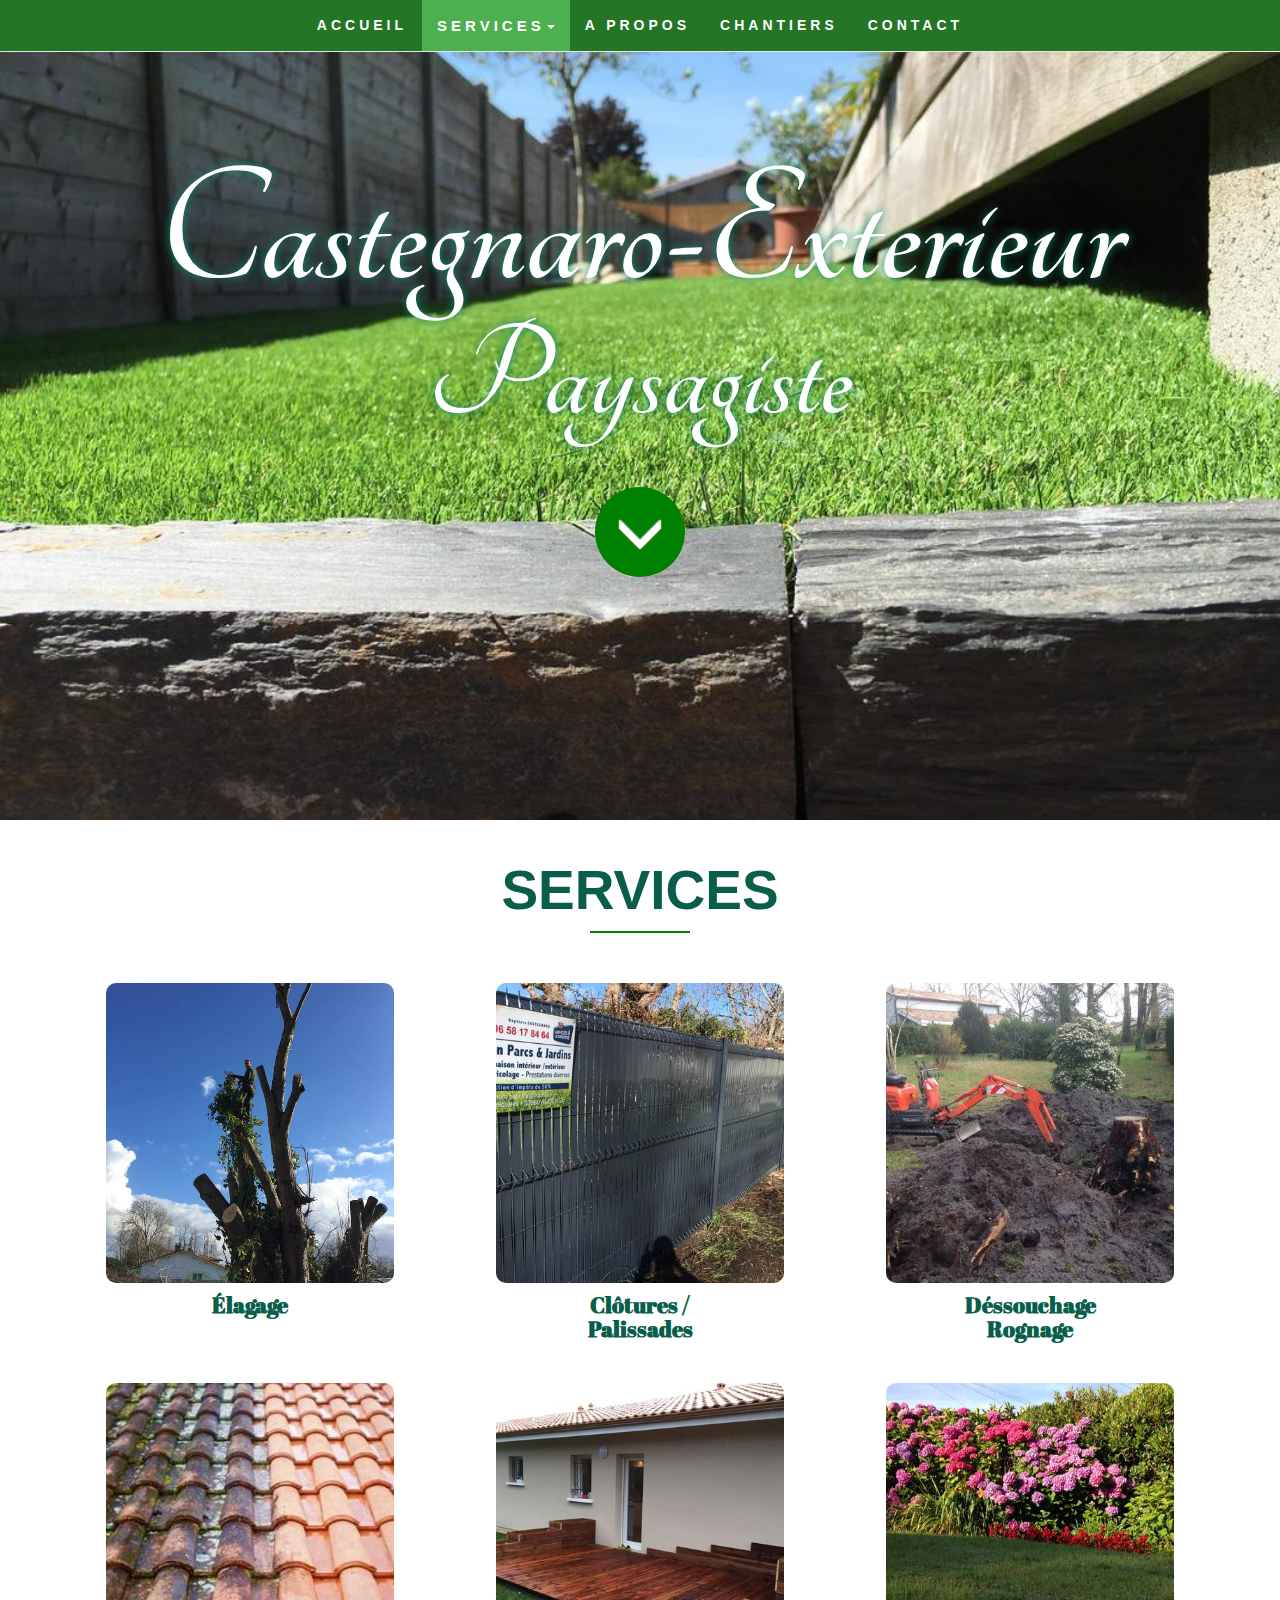
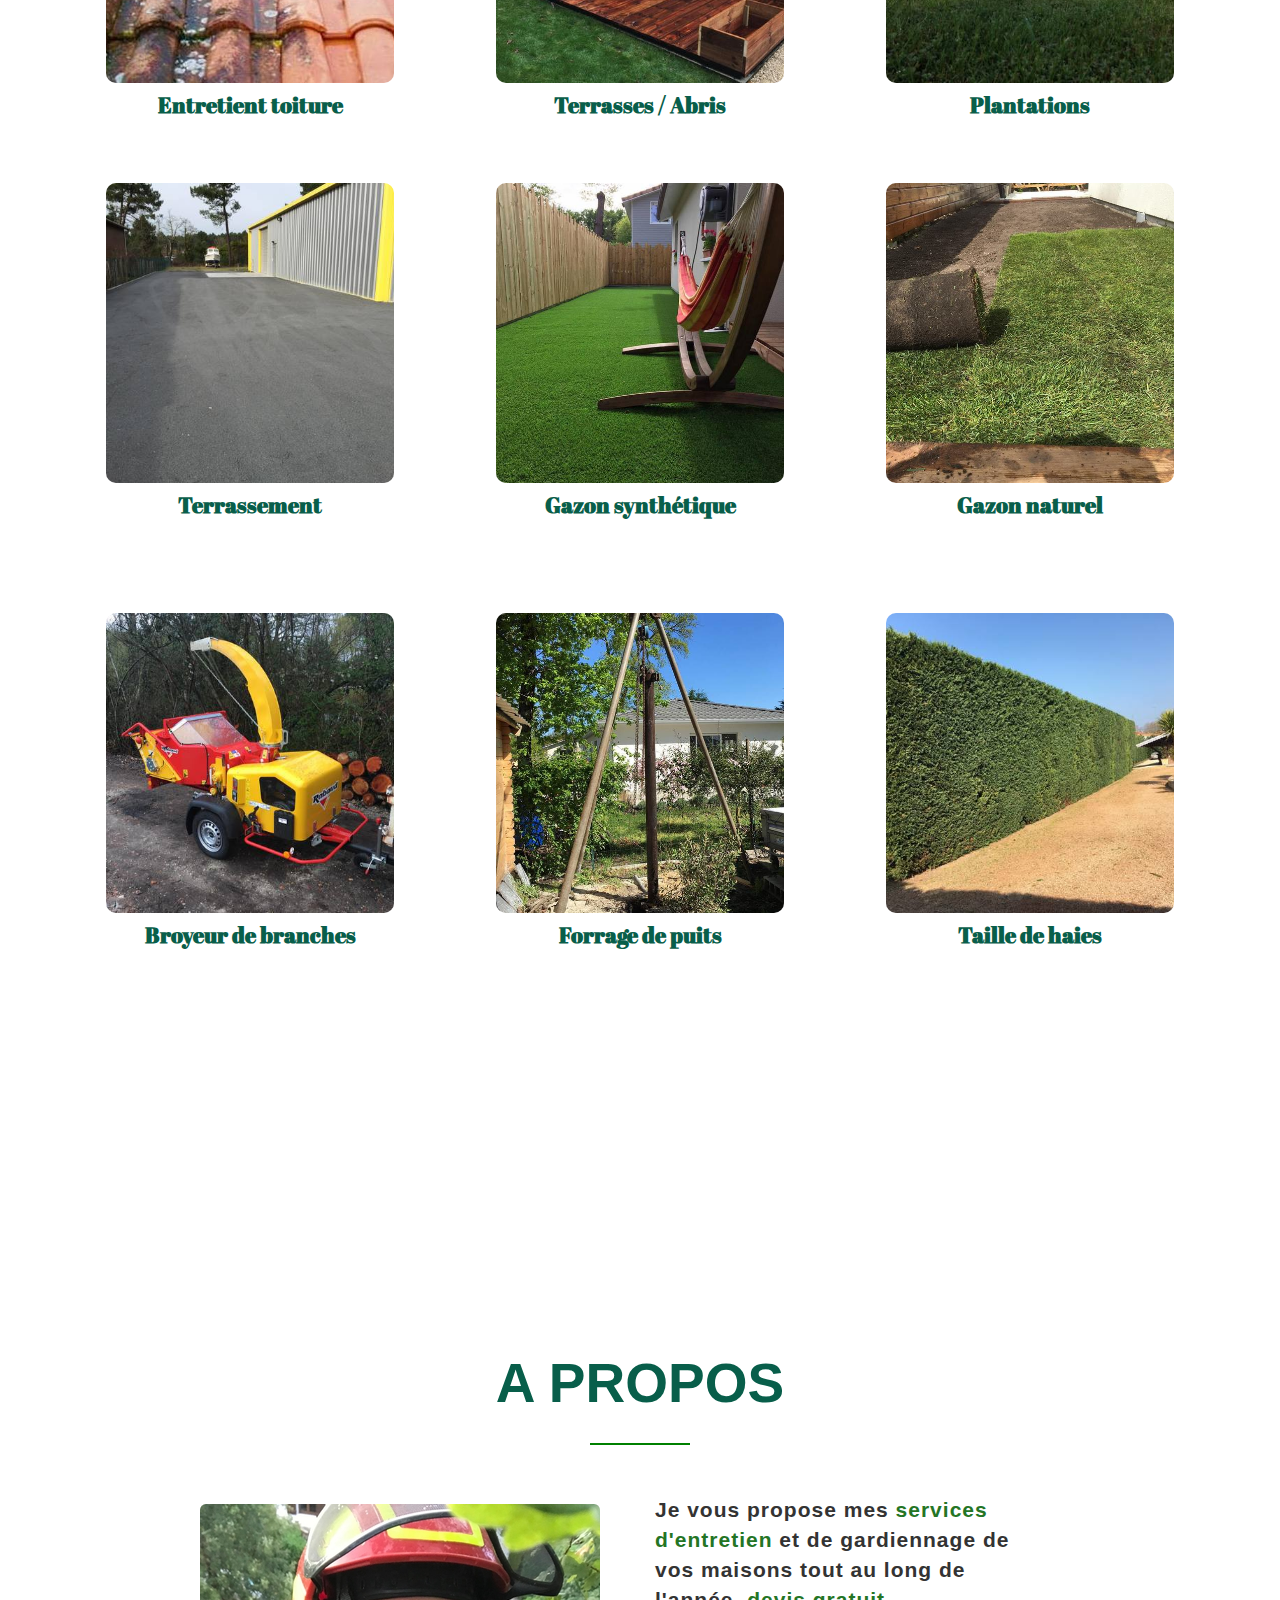
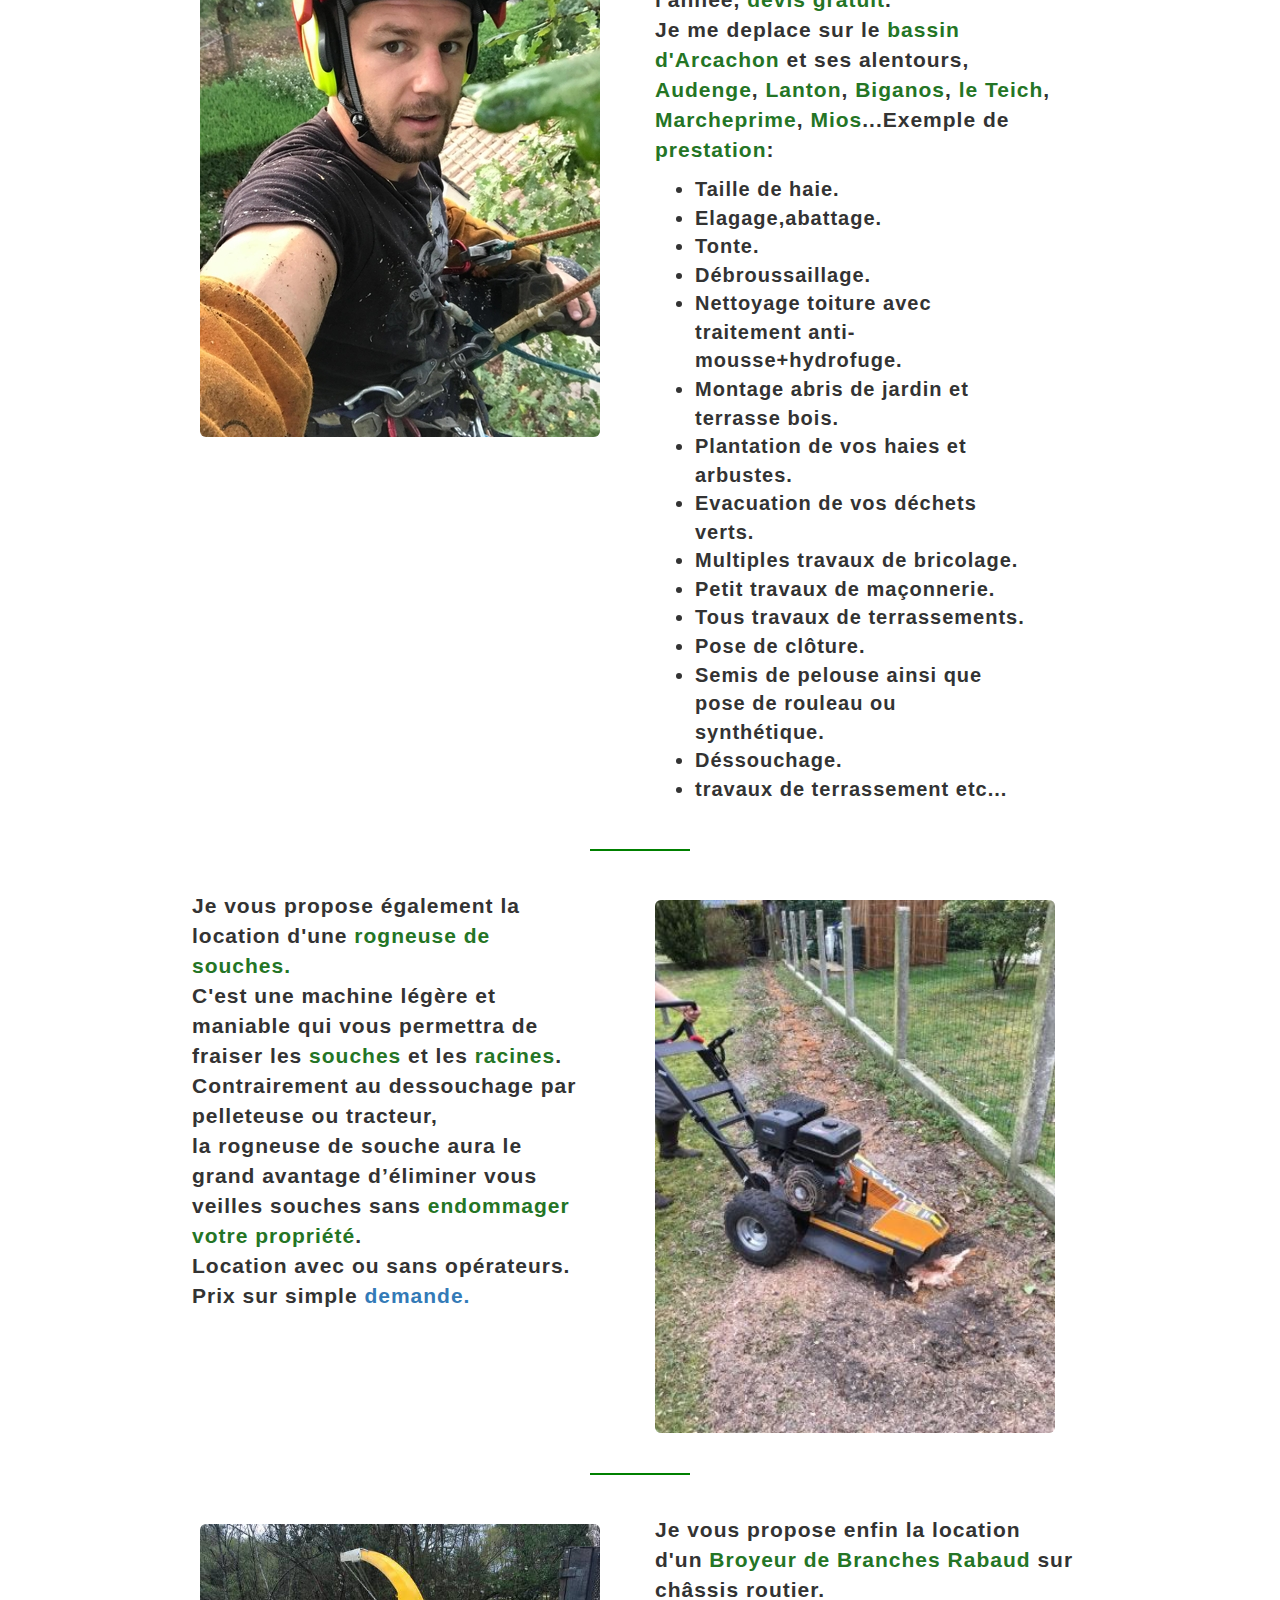
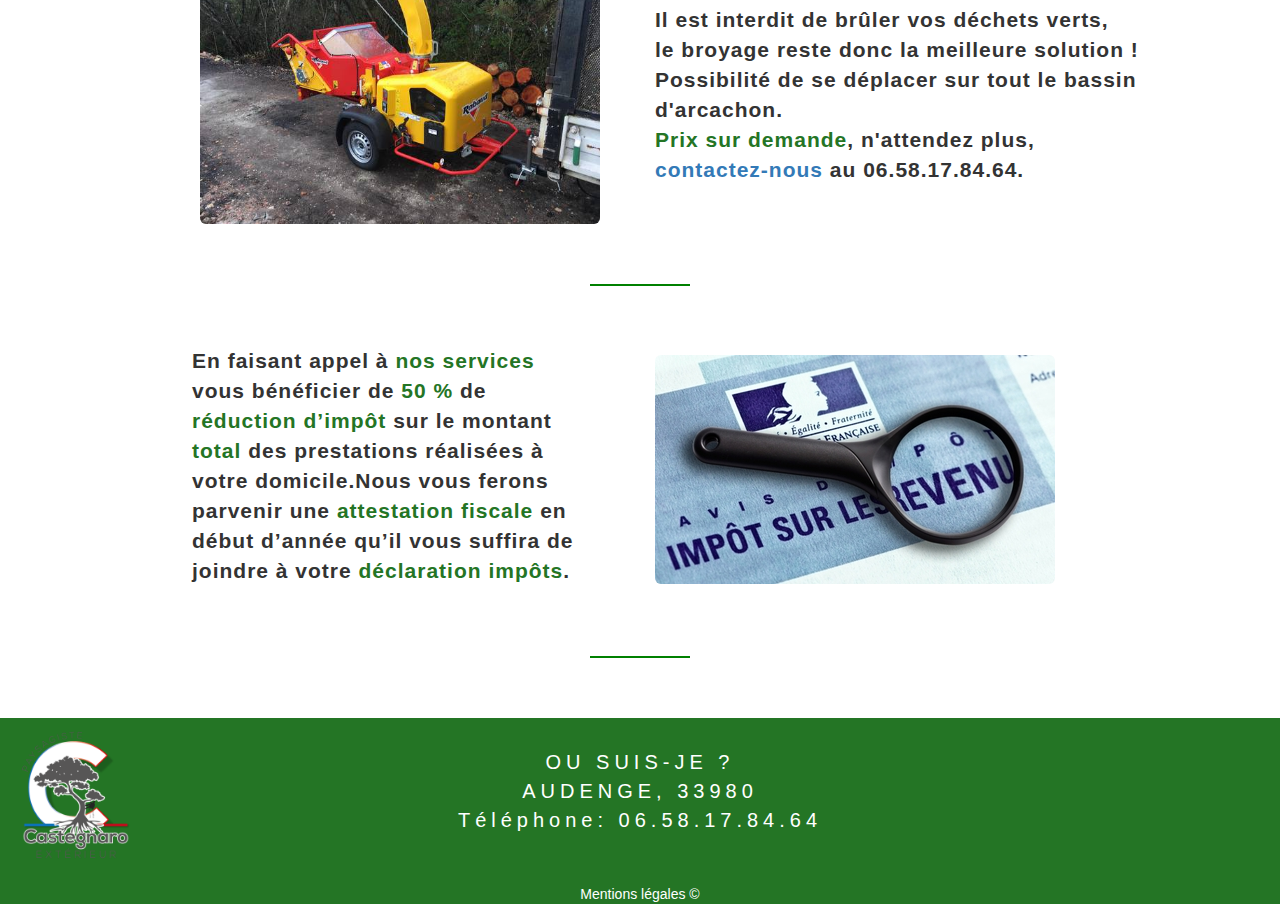
<file: index.html>
<!DOCTYPE html>
<html lang="fr">
<head>
  <!-- Global site tag (gtag.js) - Google Analytics -->
<script async src="https://www.googletagmanager.com/gtag/js?id=UA-111230996-1"></script>
<script>
  window.dataLayer = window.dataLayer || [];
  function gtag(){dataLayer.push(arguments);}
  gtag('js', new Date());

  gtag('config', 'UA-111230996-1');
</script>

    <title>Votre paysagiste au Bassin d'Arcachon, Audenge, Lanton</title>
    <meta name="description" content="Votre paysagiste sur Audenge et le Bassin d'arcachon, qui vous assurera un travail soigné et de qualité." />
<link rel="shortcut icon" href="favicon.ico" type="image/x-icon" />
<link href="https://fonts.googleapis.com/css?family=Jura" rel="stylesheet">
<!-- Latest compiled and minified CSS -->
<link rel="stylesheet" href="https://maxcdn.bootstrapcdn.com/bootstrap/3.3.7/css/bootstrap.min.css">
<meta charset="UTF-8">
<!-- jQuery library -->
<script src="https://ajax.googleapis.com/ajax/libs/jquery/3.2.1/jquery.min.js"></script>
<script src="js/script.js"></script>
<!-- Latest compiled JavaScript -->
<script src="https://maxcdn.bootstrapcdn.com/bootstrap/3.3.7/js/bootstrap.min.js"></script>
<link rel="stylesheet" href="css/style.css">
<meta name="viewport" content="width=device-width, initial-scale=1">
<link href="https://fonts.googleapis.com/css?family=Tangerine" rel="stylesheet">
<link href="https://fonts.googleapis.com/css?family=Lato" rel="stylesheet">
<link href='https://fonts.googleapis.com/css?family=Abril Fatface' rel='stylesheet'>
</head>
 <body > <div class="loader"> <div id="prelogo"><img class="img-responsive" alt="Logo-Castegnaro" src="castegnaro.png"></div> <div id="gif"><img id="gifcharg" class="img-responsive" alt="gif" src="loader4.gif"></div> </div> <!-- BARRE DE NAVIGATION --> <nav class="navbar navbar-default navbar-fixed-top"> <div class="container"> <div class="navbar-header"> <button type="button" class="navbar-toggle" data-toggle="collapse" data-target="#myNavbar"> <span class="icon-bar" id="span1"></span> <span class="icon-bar" id="span1"></span> <span class="icon-bar" id="span1"></span> </button> </div> <div class="collapse navbar-collapse" id="myNavbar"> <ul class="nav navbar-nav"> <li><a class="nav1" alt="Accueil" href="index.html#Accueil">ACCUEIL</a></li> <li> <div class="dropdown"> <a href="#Services" alt="services" class="nav1"><button id="togglebtn" data-toggle="dropdown" class="dropbtn ">SERVICES<span class="caret"></span></button></a> <div class="dropdown-content scrollable-menu" role="menu"> <a class="nav1 btnol" href="index.html#services">Élagage</a> <a class="nav1 btnol" href="index.html#services">Clôtures /<br>Palissades</a> <a class="nav1 btnol" href="index.html#services">Déssouchage</a> <a class="nav1 btnol" href="index.html#rowpic1">Entretien Toitures</a> <a class="nav1 btnol" href="index.html#rowpic1">Terrasses<br>Cabanon bois</a> <a class="nav1 btnol" href="index.html#rowpic1">Plantations</a> <a class="nav1 btnol" href="index.html#rowpic2">Terrassement</a> <a class="nav1 btnol" href="index.html#rowpic2">Gazon synthétique</a> <a class="nav1 btnol" href="index.html#rowpic2">Gazon naturel</a> <a class="nav1 btnol" href="index.html#rowpic3">Broyeur de branches</a> <a class="nav1 btnol" href="index.html#rowpic3">Forrage de puits</a> <a class="nav1 btnol" href="index.html#rowpic3">Taille de haies</a> </div></div></li> <li><a class="nav1" href="#apropos">A PROPOS</a></li> <li><a href="chantiers.html">CHANTIERS</a></li> <li><a href="index.php">Contact</a></li> </ul> </div> </div></nav><!-- PREMIERE SECTION AVEC IMAGE DE FOND HERBE --><section id="Accueil"> <div class="container-fluid"> <div class="row"><div id="responsive_img" class="img-responsive"> <div id="fondearly" class="col-xs-12 col-sm-12 col-md-12"> <h1 id="titre">Castegnaro-Exterieur<br></h1> <h1 id="soustitres">Paysagiste</h1> <a id="btnstylish" class="nav1" alt="bouton-fleche-bas" href="#heading"><button class="pulse-button"><span id="glyphi" class="glyphicon glyphicon-menu-down"></span></button></a> </div></div></div> </section><!-- Les images SERVICES cliquable into Carousel --><section><div class="container"> <div class="row"> <div class="col-xs-12 offset-1" id="heading"> <h2 id="services">SERVICES</h2> <div class="divider"></div> </div> </div><div class="row"><div class="col-sm-4"><div id="education-block1" data-toggle="modal" data-target="#mylo"><a href="#myGallery" data-slide-to="0"><br><h2 class="textserv">Élagage</h2></a></div></div><!--end of thumbnails--><!--begin modal window--><div class="modal fade" id="mylo"><div class="modal-dialog"><div class="modal-content"><div class="modal-header"><div class="Titre-Carousel" >Élagage</div><button type="button" class="close" data-dismiss="modal" title="Close"> <span class="glyphicon glyphicon-remove"></span></button></div><div class="modal-body"><!--CAROUSEL CODE GOES HERE--><!--begin carousel--><div id="myGallery" class="carousel slide" data-interval="false"><div class="carousel-inner"><div class="item active" id ="text-elagage"><p id="elagage_texte">Nous vous garantissons un travail soigné et de qualité dans la <strong>taille d'arbres</strong> et de vos <strong>haies</strong>, grace à nos techniques de cordes et notrematériel spécifiques.<br>Nous revaloriserons et évacuerons par la suite vos <strong>déchets vets</strong>.<br>Cliquez sur les flèches pour voir nos <strong>réalisations</strong>.</p><div class="carousel-caption"></div></div><div class="item"> <img class="img-responsive imgcarou" src="css/elagage-paysagiste.jpg" alt="elagage-jardin-paysagiste"><div class="carousel-caption"></div></div><div class="item"> <img class="img-responsive imgcarou" src="css/ELAGAGE-1.jpg" alt="elagage-jardin-paysagiste"><div class="carousel-caption"></div></div><div class="item"> <img class="img-responsive imgcarou" src="css/ELAGAGE-3.jpg" alt="elagage-jardin-paysagiste"><div class="carousel-caption"></div></div><div class="item"> <img class="img-responsive imgcarou" src="css/elagage-9.jpg" alt="elagage-jardin-paysagiste"><div class="carousel-caption"></div></div><div class="item"> <img class="img-responsive imgcarou" src="css/ELAGAGE-8.jpg" alt="elagage-jardin-paysagiste"><div class="carousel-caption"></div></div><!--end carousel-inner--></div><!--Begin Previous and Next buttons--><a class="left carousel-control" href="#myGallery" role="button" data-slide="prev"> <span class="glyphicon glyphicon-chevron-left"></span></a> <a class="right carousel-control" href="#myGallery" role="button" data-slide="next"> <span class="glyphicon glyphicon-chevron-right"></span></a><!--end carousel--></div><!--end modal-body--></div><div class="modal-footer"><div class="pull-left"></div><button class="btn-sm close" type="button" data-dismiss="modal">Fermez</button><!--end modal-footer--></div><!--end modal-content--></div><!--end modal-dialoge--></div><!--end myModal-->></div><div class="col-sm-4"><div id="education-block2" data-toggle="modal" data-target="#myModal1"><a href="#myGallery1" data-slide-to="0"><br><h2 class="textserv">Clôtures /<br>Palissades</h2></a></div></div><!--begin modal window--><div class="modal fade" id="myModal1"><div class="modal-dialog"><div class="modal-content"><div class="modal-header"><div class="Titre-Carousel" ><h3>Clôtures / Palissades</h3></div><button type="button" class="close" data-dismiss="modal" title="Close"> <span class="glyphicon glyphicon-remove"></span></button></div><div class="modal-body"><!--CAROUSEL CODE GOES HERE--><!--begin carousel--><div id="myGallery1" class="carousel slide" data-interval="false"><div class="carousel-inner"><div class="item active"> <img class="img-responsive imgcarou" src="css/clotures-8.jpg" alt="cloture"><div class="carousel-caption"></div></div><div class="item"> <img class="img-responsive imgcarou" src="css/cloture-1.jpg" alt="cloture"><div class="carousel-caption"></div></div><div class="item"> <img class="img-responsive imgcarou" src="css/barriere-bois.jpg" alt="Barriere-palissade-bois"><div class="carousel-caption"></div></div><div class="item"> <img class="img-responsive imgcarou" src="css/palissades2.jpg" alt="cloture"><div class="carousel-caption"></div></div><div class="item"> <img class="img-responsive imgcarou" src="css/portebois.jpg" alt="porte-bois"><div class="carousel-caption"></div></div><div class="item"> <img class="img-responsive imgcarou" src="css/palissade.jpg" alt="palissade"><div class="carousel-caption"></div></div><!--end carousel-inner--></div><!--Begin Previous and Next buttons--><a class="left carousel-control" href="#myGallery1" role="button" data-slide="prev"> <span class="glyphicon glyphicon-chevron-left"></span></a> <a class="right carousel-control" href="#myGallery1" role="button" data-slide="next"> <span class="glyphicon glyphicon-chevron-right"></span></a><!--end carousel--></div><!--end modal-body--></div><div class="modal-footer"><div class="pull-left"></div><button class="btn-sm close" type="button" data-dismiss="modal">Fermez</button><!--end modal-footer--></div><!--end modal-content--></div><!--end modal-dialoge--></div><!--end myModal-->></div><div class="col-sm-4"> <div id="education-block3" data-toggle="modal" data-target="#myModal2"><a href="#myGallery2" data-slide-to="0"><br><h2 id="rowpic1" class="textserv">Déssouchage<br>Rognage</h2></a></div></div><!--end of thumbnails--><!--begin modal window--><div class="modal fade" id="myModal2"><div class="modal-dialog"><div class="modal-content"><div class="modal-header"><div class="Titre-Carousel" ><h3 id="overflow-dessou">Déssouchage / Rognage</h3></div><button type="button" class="close" data-dismiss="modal" title="Close"> <span class="glyphicon glyphicon-remove"></span></button></div><div class="modal-body"><!--CAROUSEL CODE GOES HERE--><!--begin carousel--><div id="myGallery2" class="carousel slide" data-interval="false"><div class="carousel-inner"><div class="item active"> <img class="img-responsive imgcarou" src="css/DESSOUCHAGE.jpg" alt="dessouchage"><div class="carousel-caption"></div></div><div class="item"> <img class="img-responsive imgcarou" src="css/rogneuse.jpg" alt="rogneuse"><div class="carousel-caption"></div></div><!--end carousel-inner--></div><!--Begin Previous and Next buttons--><a class="left carousel-control" href="#myGallery2" role="button" data-slide="prev"> <span class="glyphicon glyphicon-chevron-left"></span></a> <a class="right carousel-control" href="#myGallery2" role="button" data-slide="next"> <span class="glyphicon glyphicon-chevron-right"></span></a><!--end carousel--></div><!--end modal-body--></div><div class="modal-footer"><div class="pull-left"></div><button class="btn-sm close" type="button" data-dismiss="modal">Fermez</button><!--end modal-footer--></div><!--end modal-content--></div><!--end modal-dialoge--></div><!--end myModal-->></div></div><div class="row"><div class="col-sm-4"><div id="education-block4" data-toggle="modal" data-target="#myModal3"><a href="#myGallery3" data-slide-to="0"><br> <h2 id="rowpic2" class="textserv">Entretient toiture</h2></a></div><!--end of thumbnails--></div><!--begin modal window--><div class="modal fade" id="myModal3"><div class="modal-dialog"><div class="modal-content"><div class="modal-header"><div class="Titre-Carousel" ><h3>Entretien Toitures</h3></div><button type="button" class="close" data-dismiss="modal" title="Close"> <span class="glyphicon glyphicon-remove"></span></button></div><div class="modal-body"><!--CAROUSEL CODE GOES HERE--><!--begin carousel--><div id="myGallery3" class="carousel slide" data-interval="false"><div class="carousel-inner"><div class="item active"> <img class="img-responsive imgcarou" src="css/TOIT.jpg" alt="toit"><div class="carousel-caption"></div></div><div class="item"> <img class="img-responsive imgcarou" src="css/NETTOYAGETOITURE.jpg" alt="toit"><div class="carousel-caption"></div></div><!--end carousel-inner--></div><!--Begin Previous and Next buttons--><a class="left carousel-control" href="#myGallery3" role="button" data-slide="prev"> <span class="glyphicon glyphicon-chevron-left"></span></a> <a class="right carousel-control" href="#myGallery3" role="button" data-slide="next"> <span class="glyphicon glyphicon-chevron-right"></span></a><!--end carousel--></div><!--end modal-body--></div><div class="modal-footer"><div class="pull-left"></div><button class="btn-sm close" type="button" data-dismiss="modal">Fermez</button><!--end modal-footer--></div><!--end modal-content--></div><!--end modal-dialoge--></div><!--end myModal-->></div><div class="col-sm-4"><div id="education-block5" data-toggle="modal" data-target="#myModal4"><a href="#myGallery4" data-slide-to="0"><br> <h2 class="textserv">Terrasses / Abris</h2></a></div><!--end of thumbnails--></div><!--begin modal window--><div class="modal fade" id="myModal4"><div class="modal-dialog"><div class="modal-content"><div class="modal-header"><div class="Titre-Carousel" ><h3>Tout types de terrasses / Abris</h3></div><button type="button" class="close" data-dismiss="modal" title="Close"> <span class="glyphicon glyphicon-remove"></span></button></div><div class="modal-body"><!--CAROUSEL CODE GOES HERE--><!--begin carousel--><div id="myGallery4" class="carousel slide" data-interval="false"><div class="carousel-inner"><div class="item active"> <img class="img-responsive imgcarou" src="css/TERRASSEBOIS.jpg" alt="bois terrasse"><div class="carousel-caption"></div></div><!--end carousel-inner--></div><!--Begin Previous and Next buttons--><a class="left carousel-control" href="#myGallery4" role="button" data-slide="prev"> <span class="glyphicon glyphicon-chevron-left"></span></a> <a class="right carousel-control" href="#myGallery4" role="button" data-slide="next"> <span class="glyphicon glyphicon-chevron-right"></span></a><!--end carousel--></div><!--end modal-body--></div><div class="modal-footer"><div class="pull-left"></div><button class="btn-sm close" type="button" data-dismiss="modal">Fermez</button><!--end modal-footer--></div><!--end modal-content--></div><!--end modal-dialoge--></div><!--end myModal-->></div><div class="col-sm-4"><div id="education-block6" data-toggle="modal" data-target="#myModal5"><a href="#myGallery5" data-slide-to="0"><br> <h2 class="textserv">Plantations</h2></a></div><!--end of thumbnails--></div><!--begin modal window--><div class="modal fade" id="myModal5"><div class="modal-dialog"><div class="modal-content"><div class="modal-header"><div class="Titre-Carousel" ><h3>Plantations</h3></div><button type="button" class="close" data-dismiss="modal" title="Close"> <span class="glyphicon glyphicon-remove"></span></button></div><div class="modal-body"><!--CAROUSEL CODE GOES HERE--><!--begin carousel--><div id="myGallery5" class="carousel slide" data-interval="false"><div class="carousel-inner"><div class="item active"> <img class="img-responsive imgcarou" src="css/plantations46.jpg" alt=plantations-jardins-paysagiste"><div class="carousel-caption"></div></div><div class="item"> <img class="img-responsive imgcarou" src="css/PLANTATIONS.jpg" alt="plantations-jardins-paysagiste"><div class="carousel-caption"></div></div><div class="item"> <img class="img-responsive imgcarou" src="css/Plantations2.jpg" alt="plantations-jardins-paysagiste"><div class="carousel-caption"></div></div><div class="item"> <img class="img-responsive imgcarou" src="css/plantations3.jpg" alt="plantations-jardins-paysagiste"><div class="carousel-caption"></div></div><!--end carousel-inner--></div><!--Begin Previous and Next buttons--><a class="left carousel-control" href="#myGallery5" role="button" data-slide="prev"> <span class="glyphicon glyphicon-chevron-left"></span></a> <a class="right carousel-control" href="#myGallery5" role="button" data-slide="next"> <span class="glyphicon glyphicon-chevron-right"></span></a><!--end carousel--></div><!--end modal-body--></div><div class="modal-footer"><div class="pull-left"></div><button class="btn-sm close" type="button" data-dismiss="modal">Fermez</button><!--end modal-footer--></div><!--end modal-content--></div><!--end modal-dialoge--></div><!--end myModal-->></div></div><div class="row"><div class="col-sm-4"><div id="education-block7" data-toggle="modal" data-target="#myModal6"><a href="#myGallery6" data-slide-to="0"><br> <h2 id="rowpic3" class="textserv">Terrassement</h2></a></div><!--end of thumbnails--></div><!--begin modal window--><div class="modal fade" id="myModal6"><div class="modal-dialog"><div class="modal-content"><div class="modal-header"><div class="Titre-Carousel" ><h3>Terrassement</h3></div><button type="button" class="close" data-dismiss="modal" title="Close"> <span class="glyphicon glyphicon-remove"></span></button></div><div class="modal-body"><!--CAROUSEL CODE GOES HERE--><!--begin carousel--><div id="myGallery6" class="carousel slide" data-interval="false"><div class="carousel-inner"><div class="item active"> <img class="img-responsive imgcarou" src="css/TERRASSEMENT-paysagiste.jpg" alt="item0"><div class="carousel-caption"></div></div><div class="item"> <img class="img-responsive imgcarou" src="css/terrassement-gravier.jpg" alt="terrassement"><div class="carousel-caption"></div></div><div class="item"> <img class="img-responsive imgcarou" src="css/terrassement-bitume.jpg" alt="terrassement"><div class="carousel-caption"></div></div><div class="item"> <img class="img-responsive imgcarou" src="css/terrassement.jpg" alt="terrassement"><div class="carousel-caption"></div></div><div class="item"> <img class="img-responsive imgcarou" src="css/ciment-beton.jpg" alt="terrassement"><div class="carousel-caption"></div></div><div class="item"> <img class="img-responsive imgcarou" src="css/terrassement-allee.jpg" alt="terrassement"><div class="carousel-caption"></div></div><!--end carousel-inner--></div><!--Begin Previous and Next buttons--><a class="left carousel-control" href="#myGallery6" role="button" data-slide="prev"> <span class="glyphicon glyphicon-chevron-left"></span></a> <a class="right carousel-control" href="#myGallery6" role="button" data-slide="next"> <span class="glyphicon glyphicon-chevron-right"></span></a><!--end carousel--></div><!--end modal-body--></div><div class="modal-footer"><div class="pull-left"></div><button class="btn-sm close" type="button" data-dismiss="modal">Fermez</button><!--end modal-footer--></div><!--end modal-content--></div><!--end modal-dialoge--></div><!--end myModal-->></div><div class="col-sm-4"><div id="education-block8" data-toggle="modal" data-target="#myModal7"><a href="#myGallery7" data-slide-to="0"><br> <h2 class="textserv">Gazon synthétique</h2></a></div><!--end of thumbnails--></div><!--begin modal window--><div class="modal fade" id="myModal7"><div class="modal-dialog"><div class="modal-content"><div class="modal-header"><div class="Titre-Carousel" ><h3>Gazon synthétique</h3></div><button type="button" class="close" data-dismiss="modal" title="Close"> <span class="glyphicon glyphicon-remove"></span></button></div><div class="modal-body"><!--CAROUSEL CODE GOES HERE--><!--begin carousel--><div id="myGallery7" class="carousel slide" data-interval="false"><div class="carousel-inner"><div class="item active"> <img class="img-responsive imgcarou" src="css/pose-gazon-synthétique.jpg" alt="item0"><div class="carousel-caption"></div></div><div class="item"> <img class="img-responsive imgcarou" src="css/gazon-synthetique.jpg" alt="gazon-synthetique"><div class="carousel-caption"></div></div><div class="item"> <img class="img-responsive imgcarou" src="css/gazon-synthétique-4.jpg" alt="gazon-synthetique"><div class="carousel-caption"></div></div><div class="item"> <img class="img-responsive imgcarou" src="css/synthetique-gazon.jpg" alt="gazon-synthetique"><div class="carousel-caption"></div></div><!--end carousel-inner--></div><!--Begin Previous and Next buttons--><a class="left carousel-control" href="#myGallery7" role="button" data-slide="prev"> <span class="glyphicon glyphicon-chevron-left"></span></a> <a class="right carousel-control" href="#myGallery7" role="button" data-slide="next"> <span class="glyphicon glyphicon-chevron-right"></span></a><!--end carousel--></div><!--end modal-body--></div><div class="modal-footer"><div class="pull-left"></div><button class="btn-sm close" type="button" data-dismiss="modal">Fermez</button><!--end modal-footer--></div><!--end modal-content--></div><!--end modal-dialoge--></div><!--end myModal-->></div><div class="col-sm-4"><div id="education-block9" data-toggle="modal" data-target="#myModal8"><a href="#myGallery8" data-slide-to="0"><br> <h2 class="textserv">Gazon naturel</h2></a></div><!--end of thumbnails--></div><!--begin modal window--><div class="modal fade" id="myModal8"><div class="modal-dialog"><div class="modal-content"><div class="modal-header"><div class="Titre-Carousel" ><h3>Gazon naturel</h3></div><button type="button" class="close" data-dismiss="modal" title="Close"> <span class="glyphicon glyphicon-remove"></span></button></div><div class="modal-body"><!--CAROUSEL CODE GOES HERE--><!--begin carousel--><div id="myGallery8" class="carousel slide" data-interval="false"><div class="carousel-inner"><div class="item active"> <img class="img-responsive imgcarou" src="css/pose-gazon-naturel-2.jpg" alt="pose-gazon-paysagiste"><div class="carousel-caption"></div></div><div class="item"> <img class="img-responsive imgcarou" src="css/pose-gazon.jpg" alt="pose-gazon-paysagiste"><div class="carousel-caption"></div></div><div class="item"> <img class="img-responsive imgcarou" src="css/pose-gazon-naturel-3.jpg" alt="pose-gazon-paysagiste"><div class="carousel-caption"></div></div><div class="item"> <img class="img-responsive imgcarou" src="css/gazon-naturel-3.jpg" alt="pose-gazon-paysagiste"><div class="carousel-caption"></div></div><div class="item"> <img class="img-responsive imgcarou" src="css/gazon-paysagiste.jpg" alt="pose-gazon-paysagiste"><div class="carousel-caption"></div></div><!--end carousel-inner--></div><!--Begin Previous and Next buttons--><a class="left carousel-control" href="#myGallery8" role="button" data-slide="prev"> <span class="glyphicon glyphicon-chevron-left"></span></a> <a class="right carousel-control" href="#myGallery8" role="button" data-slide="next"> <span class="glyphicon glyphicon-chevron-right"></span></a><!--end carousel--></div><!--end modal-body--></div><div class="modal-footer"><div class="pull-left"></div><button class="btn-sm close" type="button" data-dismiss="modal">Fermez</button><!--end modal-footer--></div><!--end modal-content--></div><!--end modal-dialoge--></div><!--end myModal-->></div></div><div class="row"><div class="col-sm-4"><div id="education-block10" data-toggle="modal" data-target="#myModal9"><a href="#myGallery9" data-slide-to="0"><br> <h2 class="textserv">Broyeur de branches</h2></a></div><!--end of thumbnails--></div><!--begin modal window--><div class="modal fade" id="myModal9"><div class="modal-dialog"><div class="modal-content"><div class="modal-header"><div class="Titre-Carousel"><h3>Broyeur de branches</h3></div><button type="button" class="close" data-dismiss="modal" title="Close"> <span class="glyphicon glyphicon-remove"></span></button></div><div class="modal-body"><!--CAROUSEL CODE GOES HERE--><!--begin carousel--><div id="myGallery1" class="carousel slide" data-interval="false"><div class="carousel-inner"><div class="item active"> <img class="img-responsive imgcarou" src="css/Broyeuse.jpg" alt="broyeuse-de-branches"><div class="carousel-caption"></div></div><!--end carousel-inner--></div><!--Begin Previous and Next buttons--><a class="left carousel-control" href="#myGallery9" role="button" data-slide="prev"> <span class="glyphicon glyphicon-chevron-left"></span></a> <a class="right carousel-control" href="#myGallery9" role="button" data-slide="next"> <span class="glyphicon glyphicon-chevron-right"></span></a><!--end carousel--></div><!--end modal-body--></div><div class="modal-footer"><div class="pull-left"></div><button class="btn-sm close" type="button" data-dismiss="modal">Fermez</button><!--end modal-footer--></div><!--end modal-content--></div><!--end modal-dialoge--></div><!--end myModal-->></div><div class="col-sm-4"><div id="education-block11" data-toggle="modal" data-target="#myModal10"><a href="#myGallery10" data-slide-to="0"><br> <h2 class="textserv">Forrage de puits</h2></a></div><!--end of thumbnails--></div><!--begin modal window--><div class="modal fade" id="myModal10"><div class="modal-dialog"><div class="modal-content"><div class="modal-header"><div class="Titre-Carousel"><h3>Forrage de puits</h3></div><button type="button" class="close" data-dismiss="modal" title="Close"> <span class="glyphicon glyphicon-remove"></span></button></div><div class="modal-body"><!--CAROUSEL CODE GOES HERE--><!--begin carousel--><div id="myGallery10" class="carousel slide" data-interval="false"><div class="carousel-inner"><div class="item active"> <img class="img-responsive imgcarou" src="css/puit.jpg" alt="puit"><div class="carousel-caption"></div></div><div class="item"> <img class="img-responsive imgcarou" src="css/Puit2.jpg" alt="puit"><div class="carousel-caption"></div></div><div class="item"> <img class="img-responsive imgcarou" src="css/puit3.jpg" alt="puit"><div class="carousel-caption"></div></div><!--end carousel-inner--></div><!--Begin Previous and Next buttons--><a class="left carousel-control" href="#myGallery10" role="button" data-slide="prev"> <span class="glyphicon glyphicon-chevron-left"></span></a> <a class="right carousel-control" href="#myGallery10" role="button" data-slide="next"> <span class="glyphicon glyphicon-chevron-right"></span></a><!--end carousel--></div><!--end modal-body--></div><div class="modal-footer"><div class="pull-left"></div><button class="btn-sm close" type="button" data-dismiss="modal">Fermez</button><!--end modal-footer--></div><!--end modal-content--></div><!--end modal-dialoge--></div><!--end myModal-->></div><div class="col-sm-4"><div id="education-block12" data-toggle="modal" data-target="#myModal11"><a href="#myGallery11" data-slide-to="0"><br> <h2 class="textserv">Taille de haies</h2></a></div><!--end of thumbnails--></div><!--begin modal window--><div class="modal fade" id="myModal11"><div class="modal-dialog"><div class="modal-content"><div class="modal-header"><div class="Titre-Carousel" ><h3>Taille de haies</h3></div><button type="button" class="close" data-dismiss="modal" title="Close"> <span class="glyphicon glyphicon-remove"></span></button></div><div class="modal-body"><!--CAROUSEL CODE GOES HERE--><!--begin carousel--><div id="myGallery11" class="carousel slide" data-interval="false"><div class="carousel-inner"><div class="item active"> <img class="img-responsive imgcarou" src="css/TAILLEHAIE2.jpg" alt="haies-paysagiste"><div class="carousel-caption"></div></div><div class="item"> <img class="img-responsive imgcarou" src="css/haies78.jpg" alt="haies-paysagiste"><div class="carousel-caption"></div></div><div class="item"> <img class="img-responsive imgcarou" src="css/TAILLEHAIE.jpg" alt="haies-paysagiste"><div class="carousel-caption"></div></div><!--end carousel-inner--></div><!--Begin Previous and Next buttons--><a class="left carousel-control" href="#myGallery11" role="button" data-slide="prev"> <span class="glyphicon glyphicon-chevron-left"></span></a> <a class="right carousel-control" href="#myGallery11" role="button" data-slide="next"> <span class="glyphicon glyphicon-chevron-right"></span></a><!--end carousel--></div><!--end modal-body--></div><div class="modal-footer"><div class="pull-left"></div><button class="btn-sm close" type="button" data-dismiss="modal">Fermez</button><!--end modal-footer--></div><!--end modal-content--></div><!--end modal-dialoge--></div><!--end myModal-->></div></div></div></section><!-- petite section ou l'image fait un effet scroll --> <section><div id="responsive_img2"></div></section><section><div class="container" id="apropos"> <div id="heading"> <h2 id="services">A PROPOS</h2><br> <div class="divider"></div> </div> <div class="row"> <div class="col-sm-6 col-xs-12"> <img src="css/bapt.jpg" alt="visage-baptiste" class="img-responsive img-rounded tetebapt"> </div> <div class="col-sm-6 col-xs-12"> <p id="texte" style="font-family: 'PT Sans', sans-serif; font-size: 21px; letter-spacing: 1px; font-weight: 600;">Je vous propose mes <strong class="imp">services d'entretien</strong> et de gardiennage de vos maisons tout au long de l'année, <strong class="imp">devis gratuit</strong>.<br>Je me deplace sur le <strong class="imp">bassin d'Arcachon</strong> et ses alentours, <strong class="imp">Audenge</strong>, <strong class="imp">Lanton</strong>, <strong class="imp">Biganos</strong>, <strong class="imp">le Teich</strong>, <strong class="imp">Marcheprime</strong>, <strong class="imp">Mios</strong>...Exemple de <strong class="imp">prestation</strong>:<br><ul class="puces" style="font-family: 'PT Sans', sans-serif; letter-spacing: 1px; font-weight: 600; "> <li>Taille de haie.<br></li><li>Elagage,abattage.<br></li><li>Tonte.<br></li><li>Débroussaillage.<br></li><li>Nettoyage toiture avec <br>traitement anti-mousse+hydrofuge.<br></li><li>Montage abris de jardin et<br> terrasse bois.<br></li><li>Plantation de vos haies et arbustes.<br></li><li>Evacuation de vos déchets verts.<br></li><li>Multiples travaux de bricolage.<br></li><li>Petit travaux de maçonnerie.<br></li><li>Tous travaux de terrassements.<br></li><li>Pose de clôture.<br></li><li>Semis de pelouse ainsi que <br>pose de rouleau ou synthétique.<br></li><li>Déssouchage.<br></li><li>travaux de terrassement etc...</li><br><br><br></ul></p></div></div><div class="divider"></div><br><br><div class="row"> <div class="col-sm-6" ><p id="texte1" style="font-family: 'PT Sans', sans-serif; letter-spacing: 1px; font-size: 21px; font-weight: 600;"> Je vous propose également la location d'une <strong class="imp">rogneuse de souches.</strong><br>C'est une machine légère et maniable qui vous permettra de fraiser les <strong class="imp">souches</strong> et les <strong class="imp">racines</strong>.<br>Contrairement au dessouchage par pelleteuse ou tracteur, <br>la rogneuse de souche aura le grand avantage d’éliminer vous veilles souches sans <strong class="imp">endommager votre propriété</strong>.<br>Location avec ou sans opérateurs.<br> Prix sur simple <a alt="contact" href="Contact.html"><strong style="font-weight: 900;">demande</strong>.</a><br></p></div><div class="col-sm-6"><img src="css/rogneuse.jpg" alt="rogneuse" class="img-responsive img-rounded tetebapt2"></div></div><br><br><div class="divider"></div><br><br><div class="row"> <div class="col-sm-6"> <img src="css/Broyeuse.jpg" alt="broyeuse-bois" class="img-responsive img-rounded tetebapt"></div> <div class="col-sm-6"><p class="texte2" style="font-family: 'PT Sans', sans-serif; letter-spacing: 1px; font-size: 21px; font-weight: 600;">Je vous propose enfin la location<br> d'un <strong class="imp">Broyeur de Branches Rabaud</strong> sur<br> châssis routier.<br>Il est interdit de brûler vos déchets verts,<br>le broyage reste donc la meilleure solution !<br>Possibilité de se déplacer sur tout le bassin d'arcachon.<br><strong class="imp">Prix sur demande</strong>, n'attendez plus,<br> <a href="Contact.html"><strong style="font-weight: 900;">contactez-nous</a></strong> au 06.58.17.84.64.</p></div></div><br><br><br><div class="divider"></div><br><br><br><div class="row"> <div class="col-sm-6" ><p id="texte1" style="font-family: 'PT Sans', sans-serif; letter-spacing: 1px; font-size: 21px; font-weight: 600;">En faisant appel à <strong class="imp">nos services</strong> vous bénéficier de <strong class="imp">50 %</strong> de <strong class="imp">réduction d’impôt</strong> sur le montant <strong class="imp">total</strong> des prestations réalisées à votre domicile.Nous vous ferons parvenir une <strong class="imp">attestation fiscale</strong> en début d’année qu’il vous suffira de joindre à votre <strong class="imp">déclaration impôts</strong>.</p></div><div class="col-sm-6"><img src="css/impot.jpg" alt="impot" class="img-responsive img-rounded tetebapt2"></div></div><br><br><br><div class="divider"></div><br><br><br></div></section><footer><div class="container-fluid"> <div id="fintxt" class="col-xs-12"><p> OU SUIS-JE ?<br> AUDENGE, 33980<br> Téléphone: 06.58.17.84.64 </p><div class="logofoot"></div></div></footer> <div id="signature"><a id="mentions" href="Mentions Légales.html">Mentions légales ©</a></div> </body></html>
</file>
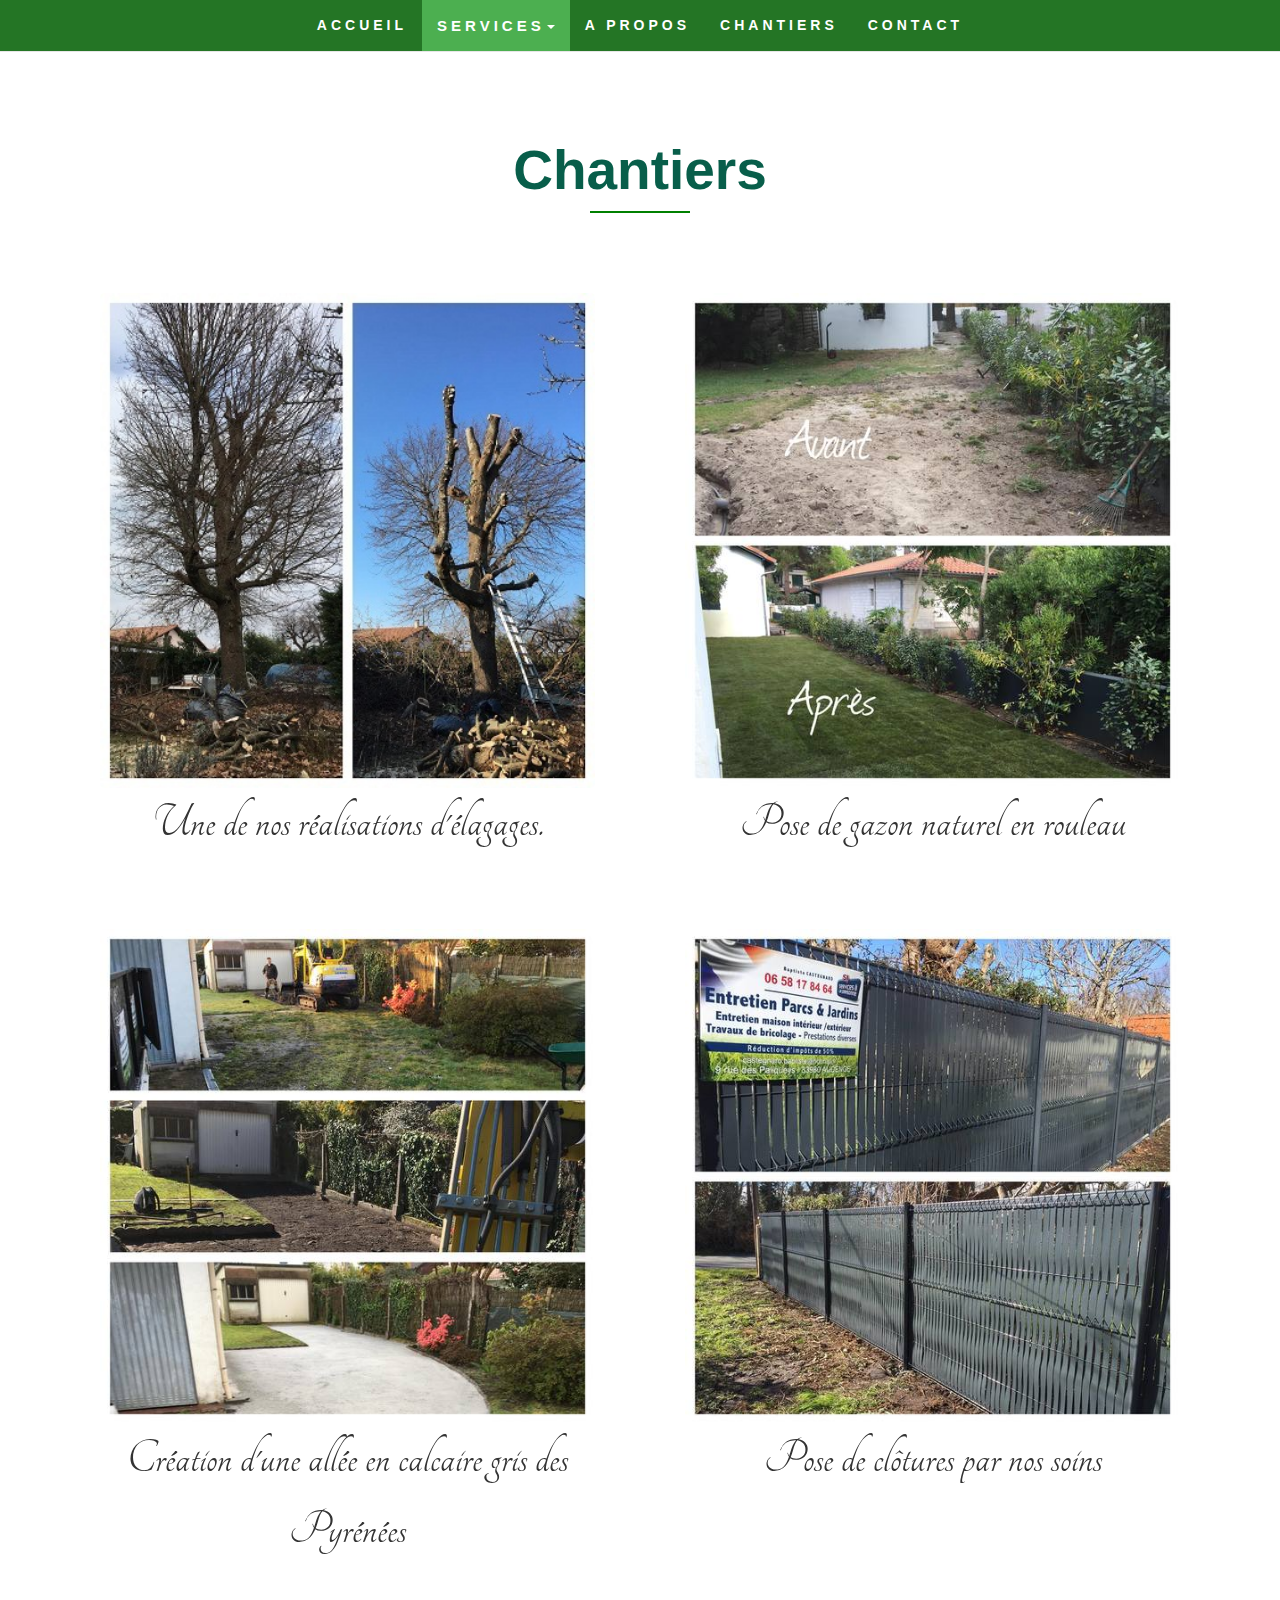
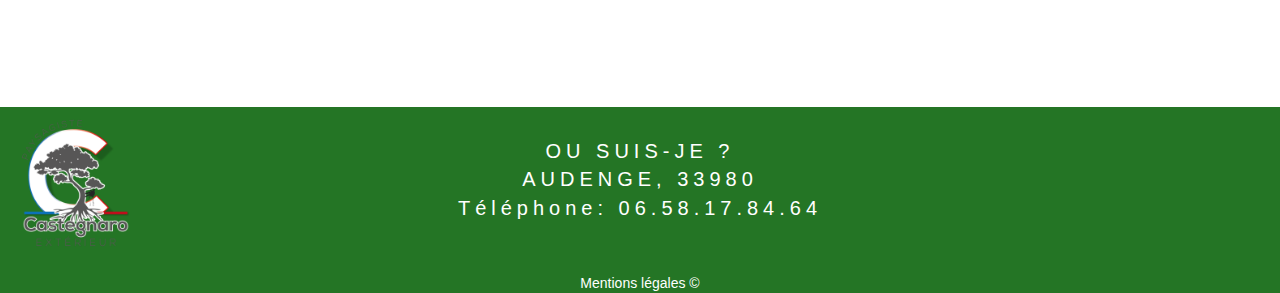
<file: chantiers.html>
<!DOCTYPE html>
<html lang="fr">
<head>
  <!-- Global site tag (gtag.js) - Google Analytics -->
<script async src="https://www.googletagmanager.com/gtag/js?id=UA-111230996-1"></script>
<script>
  window.dataLayer = window.dataLayer || [];
  function gtag(){dataLayer.push(arguments);}
  gtag('js', new Date());

  gtag('config', 'UA-111230996-1');
</script>

<title> Paysagiste, Chantiers sur le bassin d'arcachon et Audenge </title>
<meta name="description" content="Différents chantiers de paysagiste réalisés par Castegnaro-exterieur au bassin d'Arcachon, Biganos, Audenge, Laton." />
<link rel="shortcut icon" href="favicon.ico" type="image/x-icon"/>
<link href="https://fonts.googleapis.com/css?family=Jura" rel="stylesheet">
<meta charset="UTF-8">
<script src="js/script.js"></script>
<!-- Latest compiled and minified CSS -->
<link rel="stylesheet" href="https://maxcdn.bootstrapcdn.com/bootstrap/3.3.7/css/bootstrap.min.css">
<!-- jQuery library -->
<script src="https://ajax.googleapis.com/ajax/libs/jquery/3.2.1/jquery.min.js"></script>
<!-- Latest compiled JavaScript -->
<script src="https://maxcdn.bootstrapcdn.com/bootstrap/3.3.7/js/bootstrap.min.js"></script>
<link rel="stylesheet" href="css/style.css">
<meta name="viewport" content="width=device-width, initial-scale=1">
<link href="https://fonts.googleapis.com/css?family=Tangerine" rel="stylesheet">
<link href="https://fonts.googleapis.com/css?family=Lato" rel="stylesheet">
<style>
 /* Style the Image Used to Trigger the Modal */
.myImg{border-radius:5px;cursor:pointer;transition:.3s}.myImg:hover{opacity:.7}.modal{display:none;position:fixed;z-index:1;padding-top:100px;left:0;top:0;width:100%;height:100%;overflow:auto;background-color:#000;background-color:rgba(0,0,0,0.9)}.modal-content{margin:auto;display:block;width:80%;max-width:700px}#caption{margin:auto;display:block;width:80%;max-width:700px;text-align:center;color:#ccc;padding:10px 0;height:150px}.modal-content,#caption{-webkit-animation-name:zoom;-webkit-animation-duration:.6s;animation-name:zoom;animation-duration:.6s}@-webkit-keyframes zoom{from{-webkit-transform:scale(0)}to{-webkit-transform:scale(1)}}@keyframes zoom{from{transform:scale(0)}to{transform:scale(1)}}.close{position:absolute;width:100%;height:100%;top:15px;right:35px;color:#f1f1f1;font-size:40px;font-weight:700;transition:.3s}.close:hover,.close:focus{color:#bbb;text-decoration:none;cursor:pointer}


</style>
</head>

 <body> <!-- BARRE DE NAVIGATION --> <nav class="navbar navbar-default navbar-fixed-top"> <div class="container"> <div class="navbar-header"> <button type="button" class="navbar-toggle" data-toggle="collapse" data-target="#myNavbar"> <span class="icon-bar" style="background-color: white;"></span> <span class="icon-bar" style="background-color: white;"></span> <span class="icon-bar" style="background-color: white;"></span> </button> </div> <div class="collapse navbar-collapse" id="myNavbar"> <ul class="nav navbar-nav"> <li><a href="index.html#responsive_img">ACCUEIL</a></li> <li> <div class="dropdown"> <a href="index.html#Services" alt="services" class="nav1"><button id="togglebtn" class="dropbtn ">SERVICES<span class="caret"></span></button></a> <div class="dropdown-content"> <a class="nav1 btnol" href="index.html#services">Élagage</a> <a class="nav1 btnol" href="index.html#services">Clôtures /<br>Palissades</a> <a class="nav1 btnol" href="index.html#services">Déssouchage</a> <a class="nav1 btnol" href="index.html#rowpic1">Entretien Toitures</a> <a class="nav1 btnol" href="index.html#rowpic1">Terrasses<br>Cabanon bois</a> <a class="nav1 btnol" href="index.html#rowpic1">Plantations</a> <a class="nav1 btnol" href="index.html#rowpic2">Terrassement</a> <a class="nav1 btnol" href="index.html#rowpic2">Gazon synthétique</a> <a class="nav1 btnol" href="index.html#rowpic2">Gazon naturel</a> <a class="nav1 btnol" href="index.html#rowpic3">Broyeur de branches</a> <a class="nav1 btnol" href="index.html#rowpic3">Forrage de puits</a> <a class="nav1 btnol" href="index.html#rowpic3">Taille de haies</a> </div></div></li> <li><a href="index.html#apropos">A PROPOS</a></li> <li><a href="chantiers.html">CHANTIERS</a></li> <li><a href="index.php">Contact</a></li> </ul> </div> </div></nav><!-- CHANTIERS DEJA REALISE --><section><div><div class="container" id="t"> <div id="heading"> <h2 id="services2">Chantiers</h2> <div class="divider"></div> </div><div class="row"><div class="col-sm-6"><div id="rowchantiers1" > <img class="img-circle myImg" src="css/elagage-paysagiste.jpg" alt="Arbre élagué par nos soins." ><p class="textchantiers"> Une de nos réalisations d'élagages.</p>
<!-- The Modal -->
<div id="myModal" class="modal">

  <!-- The Close Button -->
  <span class="close" onclick="document.getElementById('myModal').style.display='none'">&times;</span>

  <!-- Modal Content (The Image) -->
  <img class="modal-content" id="img01">

  <!-- Modal Caption (Image Text) -->
  <div id="caption"></div>
</div>
		</div>

	</div>

	<div class="col-sm-6">
		<div id="rowchantiers2">
            <img   class="img_responsive myImg" src="css/chantier-gazon-naturel.jpg" alt="Pose de gazon naturel en rouleau" ><p class="textchantiers">Pose de gazon naturel en rouleau</p>



<!-- The Modal -->
<div id="myModal" class="modal">

  <!-- The Close Button -->
  <span class="close" onclick="document.getElementById('myModal').style.display='none'">&times;</span>

  <!-- Modal Content (The Image) -->
  <img class="modal-content" id="img01">

  <!-- Modal Caption (Image Text) -->
  <div id="caption"></div>
</div>
		</div>
	</div>
</div>


<div class="row">


	<div class="col-sm-6">
		<div id="rowchantiers3">
            <img  class="img_responsive myImg" src="css/chantier-ciment.jpg" alt="Allée en calcaire gris des Pyrénées"><p class="textchantiers">Création d'une allée en calcaire gris des Pyrénées</p>



<!-- The Modal -->
<div id="myModal" class="modal">

  <!-- The Close Button -->
  <span class="close" onclick="document.getElementById('myModal').style.display='none'">&times;</span>

  <!-- Modal Content (The Image) -->
  <img class="modal-content" id="img01">

  <!-- Modal Caption (Image Text) -->
  <div id="caption"></div>
</div>
		</div>
	</div>

	<div class="col-sm-6">
		<div id="rowchantiers4">
            <img  class="img_responsive myImg" src="css/chantier-cloture.jpg" alt="Pose de clôtures" "><p class="textchantiers"> Pose de clôtures par nos soins</p>



<!-- The Modal -->
<div id="myModal" class="modal">

  <!-- The Close Button -->
  <span class="close" onclick="document.getElementById('myModal').style.display='none'">&times;</span>

  <!-- Modal Content (The Image) -->
  <img class="modal-content" id="img01">

  <!-- Modal Caption (Image Text) -->
  <div id="caption"></div>
</div>
		</div>
	</div>
</div>


</div>
</div>
<script>
var modal=document.getElementById("myModal"),img=$(".myImg"),modalImg=$("#img01"),captionText=document.getElementById("caption");$(".myImg").click(function(){modal.style.display="block";var t=this.src;modalImg.attr("src",t),captionText.innerHTML=this.alt});var span=document.getElementsByClassName("close")[0];span.onclick=function(){modal.style.display="none"};


</script>
</section>



<footer>
<div class="container-fluid">
   
<div id="fintxt" class="col-xs-12">

<p> OU SUIS-JE ?<br>    AUDENGE, 33980<br> Téléphone: 06.58.17.84.64 </p>

<div class="logofoot"></div>

</div>

</footer>
 <div id="signature"><a id="mentions" href="Mentions Légales.html">Mentions légales ©</a></div>




</body>
</html>
</file>
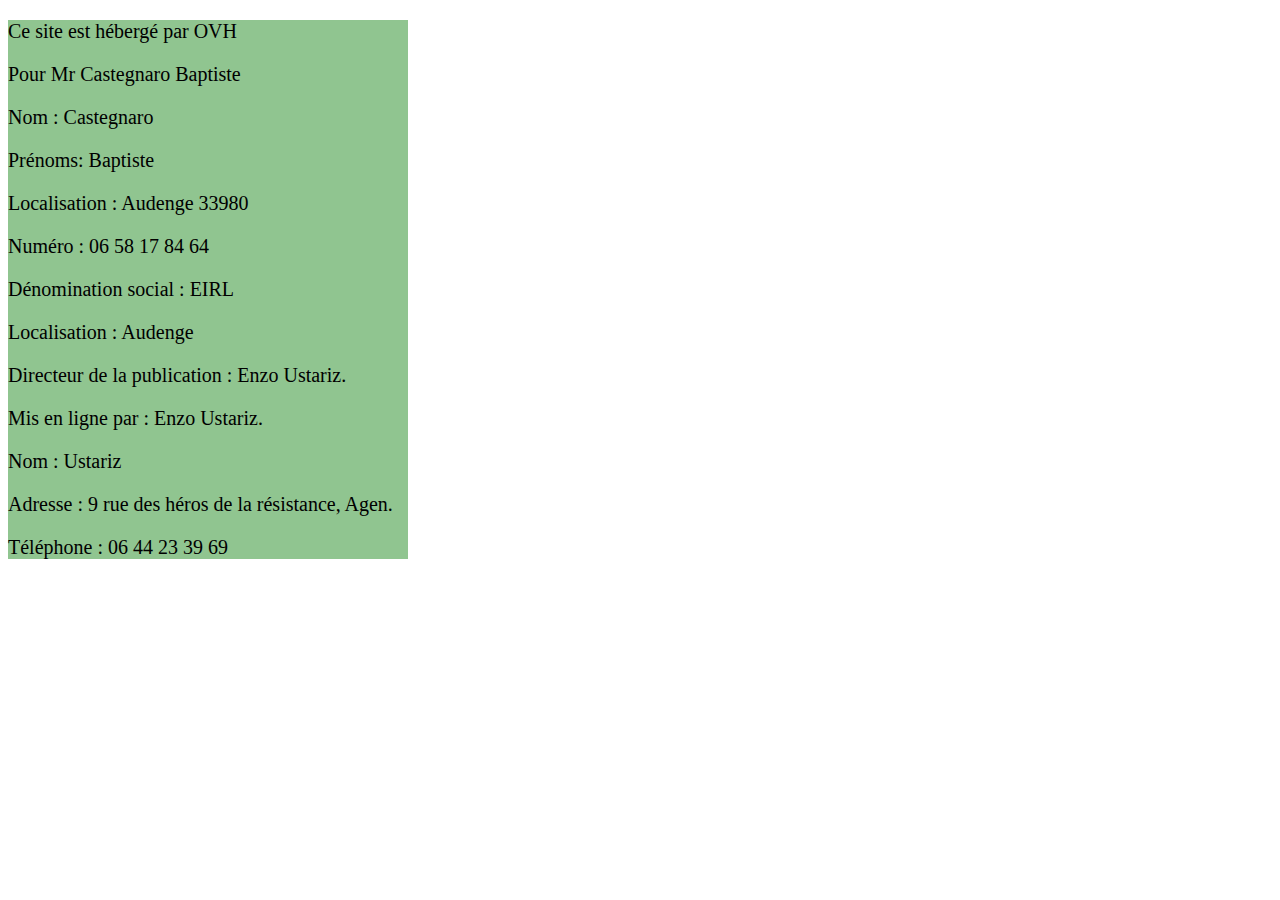
<file: Mentions_Légales.html>
<!DOCTYPE html>
<html>
<head>
	<!-- Global site tag (gtag.js) - Google Analytics -->
<script async src="https://www.googletagmanager.com/gtag/js?id=UA-111230996-1"></script>
<script>
  window.dataLayer = window.dataLayer || [];
  function gtag(){dataLayer.push(arguments);}
  gtag('js', new Date());

  gtag('config', 'UA-111230996-1');
</script>

	<link rel="stylesheet" href="css/style.css">
	<title> MENTIONS LÉGALES PAYSAGISTE BASSIN D'ARCACHON, AUDENGE </title>
	 <meta name="description" content="Mention légales du site Castegnaro-exterieur." />
<meta charset="UTF-8">
</head>
<body><div class="mentionlegales"><p> Ce site est hébergé par OVH</p><p> Pour Mr Castegnaro Baptiste </p><p> Nom : Castegnaro </p><p> Prénoms: Baptiste </p><p> Localisation : Audenge 33980 </p><p> Numéro : 06 58 17 84 64</p><p> Dénomination social : EIRL </p><p> Localisation : Audenge </p><p> Directeur de la publication : Enzo Ustariz. </p><p> Mis en ligne par : Enzo Ustariz. </p><p> Nom : Ustariz</p><p> Adresse : 9 rue des héros de la résistance, Agen.</p><p> Téléphone : 06 44 23 39 69</p><p></p><p></p><p></p></div></body></html>
</file>
<file: css/style.css>
p h2 li ul{font-family:"lato",sans-serif}h3{font-size:40px}.loader{position:fixed;background:#fff;width:100%;height:100%;z-index:9998;padding-top:1px;opacity:1}#gifcharg{height:100px}#span1{background-color:#fff}#span2{background-color:#fff}#span3{background-color:#fff}a:hover{text-decoration:none}#prelogo:before{content:' ';position:absolute;width:70px;height:1240px;animation:slide 2.5s linear infinite;transform:rotate(00deg)}@keyframes slide{from{left:-10px;background:rgba(255,255,255,0.5)}to{left:2390px;background:rgba(255,255,255,0.5)}}@media all and (min-width: 380px){#prelogo{box-sizing:border-box;width:370px;height:440px;margin:0 auto;margin-top:200px}}@media all and (max-width: 380px) and (min-width: 50px){#prelogo{width:270px;height:340px;margin:0 auto;margin-top:70px}}#gif{background:#fff;width:100px;margin:0 auto;height:100px}@media all and (min-width: 769px){.imgcarou{width:100%;height:auto}}@media all and (max-width: 768px) and (min-width: 656px){.imgcarou{width:100%;height:auto;object-fit:cover}}@media all and (max-width: 655px) and (min-width: 510px){.imgcarou{width:100%;height:auto}}@media all and (max-width: 509px) and (min-width: 450px){.imgcarou{=width:100%;height:auto}}@media all and (max-width: 449px) and (min-width: 50px){.imgcarou{width:100%;height:auto}}.navbar{background:#247525;font-size:14px;letter-spacing:4px;text-transform:uppercase;font-weight:900}.navbar .navbar-nav{display:inline-block;float:none;vertical-align:top}.navbar .navbar-collapse{text-align:center}#myNavbar{overflow:visible}.navbar li a{color:#fff!important}.navbar-nav li a:hover,.navbar-nav li.active a{color:#0c876b!important;background-color:#fff!important}.navbar-default .navbar-toggle{border-style:none}.dropbtn{background-color:#4CAF50;color:#fff;letter-spacing:4px;padding:15px;font-size:15px;border:none;cursor:pointer}.dropdown{position:relative;display:inline-block}.dropdown-content{overflow:scroll;height:500px;display:none;position:absolute;background-color:#f9f9f9;min-width:160px;box-shadow:0 8px 16px 0 rgba(0,0,0,0.2);z-index:1}.dropdown-content a{color:#000;padding:12px 16px;text-decoration:none;display:block}.dropdown-content a:hover{background-color:#f1f1f1}.dropdown:hover .dropdown-content{display:block}.dropdown:hover .dropbtn{background-color:#3e8e41}@media all and (min-width: 933px){#titre{font-family:'Tangerine';font-size:175px;font-weight:700;text-align:center;position:relative;top:-20px;color:#fff;text-shadow:0 0 10px #0c876b}}@media all and (max-width: 932px) and (min-width: 679px){#titre{font-family:'Tangerine';font-size:125px;font-weight:700;text-align:center;position:relative;top:10px;color:#fff;text-shadow:0 0 10px #0c876b}}@media all and (max-width: 678px) and (min-width: 518px){#titre{font-family:'Tangerine';font-size:93px;font-weight:700;text-align:center;word-wrap:break-word;position:relative;top:5px;color:#fff;text-shadow:0 0 10px #0c876b}}@media all and (max-width: 517px) and (min-width: 50px){#titre{font-family:'Tangerine';font-size:70px;font-weight:700;text-align:center;word-wrap:break-word;position:relative;top:15px;color:#fff;text-shadow:0 0 10px #0c876b}}@media all and (min-width: 933px){#soustitres{font-size:140px;font-weight:700;font-family:'Tangerine';text-align:center;position:relative;top:-70px;color:#fff;text-shadow:0 0 10px #0c876b}}@media all and (max-width: 932px) and (min-width: 679px){#soustitres{font-size:90px;font-weight:700;font-family:'Tangerine';text-align:center;position:relative;top:-20px;color:#fff;text-shadow:0 0 10px #0c876b}}@media all and (max-width: 678px) and (min-width: 518px){#soustitres{font-size:65px;font-weight:700;font-family:'Tangerine';text-align:center;word-wrap:break-word;position:relative;top:-20px;color:#fff;text-shadow:0 0 10px #0c876b}}@media all and (max-width: 517px) and (min-width: 50px){#soustitres{font-size:60px;font-weight:700;font-family:'Tangerine';text-align:center;word-wrap:break-word;position:relative;top:20px;color:#fff;text-shadow:0 0 10px #0c876b}}.pulse-button:hover{-webkit-animation:none;-moz-animation:none;-ms-animation:none;animation:none}@-webkit-keyframes pulse{to{box-shadow:0 0 0 45px rgba(255,255,255,0)}}@-moz-keyframes pulse{to{box-shadow:0 0 0 45px rgba(255,255,255,0)}}@-ms-keyframes pulse{to{box-shadow:0 0 0 45px rgba(255,255,255,0)}}@keyframes pulse{to{box-shadow:0 0 0 45px rgba(255,255,255,0)}}@media all and (min-width: 933px){.pulse-button{font-size:110px;margin:0 auto;display:block;margin-top:-50px;text-align:center;color:green;text-shadow:0 0 2px #fff;outline:none;width:90px;height:90px;border:none;box-shadow:0 0 0 0 rgba(36,117,37,0.7);border-radius:50%;background-color:green;text-decoration:none;-webkit-animation:pulse 1.25s infinite cubic-bezier(0.66,0,0,1);-moz-animation:pulse 1.25s infinite cubic-bezier(0.66,0,0,1);-ms-animation:pulse 1.25s infinite cubic-bezier(0.66,0,0,1);animation:pulse 1.25s infinite cubic-bezier(0.66,0,0,1)}}@media all and (max-width: 932px) and (min-width: 679px){.pulse-button{font-size:110px;margin:0 auto;display:block;margin-top:-15px;text-align:center;color:green;text-shadow:0 0 2px #fff;outline:none;width:80px;height:80px;border:none;box-shadow:0 0 0 0 rgba(36,117,37,0.7);border-radius:50%;background-color:green;text-decoration:none;-webkit-animation:pulse 1.25s infinite cubic-bezier(0.66,0,0,1);-moz-animation:pulse 1.25s infinite cubic-bezier(0.66,0,0,1);-ms-animation:pulse 1.25s infinite cubic-bezier(0.66,0,0,1);animation:pulse 1.25s infinite cubic-bezier(0.66,0,0,1)}}@media all and (max-width: 678px) and (min-width: 518px){.pulse-button{margin:0 auto;display:block;margin-top:60px;text-align:center;color:green;text-shadow:0 0 2px #fff;outline:none;width:80px;height:80px;border:none;box-shadow:0 0 0 0 rgba(36,117,37,0.7);border-radius:50%;background-color:green;text-decoration:none;-webkit-animation:pulse 1.25s infinite cubic-bezier(0.66,0,0,1);-moz-animation:pulse 1.25s infinite cubic-bezier(0.66,0,0,1);-ms-animation:pulse 1.25s infinite cubic-bezier(0.66,0,0,1);animation:pulse 1.25s infinite cubic-bezier(0.66,0,0,1)}}@media all and (max-width: 517px) and (min-width: 50px){.pulse-button{font-size:110px;margin:0 auto;display:block;margin-top:60px;text-align:center;color:green;text-shadow:0 0 2px #fff;outline:none;width:70px;height:70px;border:none;box-shadow:0 0 0 0 rgba(36,117,37,0.7);border-radius:50%;background-color:green;text-decoration:none;-webkit-animation:pulse 1.25s infinite cubic-bezier(0.66,0,0,1);-moz-animation:pulse 1.25s infinite cubic-bezier(0.66,0,0,1);-ms-animation:pulse 1.25s infinite cubic-bezier(0.66,0,0,1);animation:pulse 1.25s infinite cubic-bezier(0.66,0,0,1)}}@media all and (min-width: 769px){h2{font-size:55px;font-weight:800;color:#085e4a}}@media all and (max-width: 768px) and (min-width: 577px){h2{font-size:45px;font-weight:800;color:#085e4a}}@media all and (max-width: 576px) and (min-width: 402px){h2{font-size:40px;font-weight:800;color:#085e4a}}@media all and (max-width: 401px) and (min-width: 50px){h2{font-size:27px;font-weight:600;color:#085e4a;text-align:center}}@media all and (min-width: 933px){#responsive_img{margin-top:-20px;width:100%;height:820px;background:url(paysagiste-jardin-travaux.jpg);background-size:cover;background-position:center;background-attachment:fixed}}@media all and (max-width: 932px) and (min-width: 679px){#responsive_img{margin-top:-20px;width:100%;height:750px;background:url(paysagiste-jardin-travaux.jpg);background-size:cover;background-position:center;background-attachment:fixed}}@media all and (max-width: 678px) and (min-width: 518px){#responsive_img{margin-top:-20px;width:100%;height:720px;background:url(paysagiste-jardin-travaux.jpg);background-size:cover;background-position:center;background-attachment:fixed}}@media all and (max-width: 517px) and (min-width: 50px){#responsive_img{margin-top:-20px;width:100%;height:620px;background:url(paysagiste-jardin-travaux.jpg);background-size:cover;background-position:center;background-attachment:fixed}}@media all and (min-width: 769px){p{font-size:20px}}@media all and (max-width: 768px) and (min-width: 577px){p{font-size:20px}}@media all and (max-width: 576px) and (min-width: 50px){p{font-size:20px}}@media all and (min-width: 769px){#fondearly{width:100%;height:260px;margin:0 auto;display:block;float:none;top:160px;position:relative}}@media all and (max-width: 768px) and (min-width: 577px){#fondearly{height:140px;margin:0 auto;display:block;float:none;top:160px}}@media all and (max-width: 576px) and (min-width: 402px){#fondearly{width:100%;height:130px;margin:0 auto;display:block;float:none;top:130px;border-radius:10px}}@media all and (max-width: 402px) and (min-width: 50px){#fondearly{width:100%;height:107px;margin:0 auto;display:block;float:none;top:130px;border-radius:10px}}#services2{margin-top:-10px;text-align:center}#services{margin-top:-10px;text-align:center}.divider{width:100px;height:2px;background:green;margin:0 auto}#overflow-dessou{overflow-wrap:break-word}#elagage_texte{width:70%;margin:0 auto;font-family:'Tangerine';font-size:45px;letter-spacing:1px;font-weight:600;height:auto}@media all and (max-width: 490px) and (min-width: 50px){#elagage_texte{width:70%;margin:0 auto;font-family:'Tangerine';font-size:20px;letter-spacing:1px;font-weight:600;height:auto}}#text-elagage{background:rgba(36,117,37,0.4)}#heading{padding:50px}#glyphi{font-size:50px;margin:0 auto;display:block;float:none;text-align:center;color:#fff;text-shadow:0 0 2px #fff;text-decoration:none;border:none}@media all and (min-width: 576px){#glyphi{font-size:50px}}@media all and (max-width: 575px) and (min-width: 403px){#glyphi{font-size:45px}}@media all and (max-width: 402px) and (min-width: 50px){#glyphi{font-size:30px}}.imp{font-weight:900;color:#247525}@media all and (min-width: 769px){.logofoot{display:block;float:none;background:url(castegnaro.png);margin-top:-124px;margin-left:-29px;width:150px;height:150px;background-position:center;background-size:cover;position:relative}}@media all and (max-width: 768px) and (min-width: 0px){.logofoot{display:none;float:none;background:url(castegnaro.png);margin-top:-124px;width:150px;height:130px;background-position:center;background-size:cover;position:relative}}.nav1.btnol{background:#4CAF50}.textserv{font-size:22px;margin-top:260px;font-weight:700;font-family:"abril Fatface",sans-serif}.Titre-Carousel{font-family:'Abril Fatface';text-align:center;font-size:40px}#education-block1:hover{opacity:.6}#education-block2:hover{opacity:.6}#education-block3:hover{opacity:.6}#education-block4:hover{opacity:.6}#education-block5:hover{opacity:.6}#education-block6:hover{opacity:.6}#education-block7:hover{opacity:.6}#education-block8:hover{opacity:.6}#education-block9:hover{opacity:.6}#education-block10:hover{opacity:.6}#education-block11:hover{opacity:.6}#education-block12:hover{opacity:.6}#yolix{width:70%;margin:0 auto;font-family:'Abril Fatface';font-size:21px;letter-spacing:1px;font-weight:600}#education-block1{width:80%;margin:0 auto;text-align:center;padding:30px;background:#ddd;border-radius:10px;background:url(ELAGAGE.jpg);background-size:cover;background-position:center;cursor:pointer;margin-bottom:100px;height:300px}#education-block2{width:80%;margin:0 auto;text-align:center;padding:30px;background:#ddd;border-radius:10px;background:url(CLOTURE.jpg);background-size:cover;background-position:center;cursor:pointer;margin-bottom:100px;height:300px}#education-block3{width:80%;margin:0 auto;text-align:center;padding:30px;background:#ddd;border-radius:10px;background:url(DESSOUCHAGE.jpg);background-size:cover;background-position:center;cursor:pointer;margin-bottom:100px;height:300px}#education-block4{width:80%;margin:0 auto;text-align:center;padding:30px;background:#ddd;border-radius:10px;background:url(NETTOYAGETOITURE.jpg);background-size:cover;background-position:center;cursor:pointer;margin-bottom:100px;height:300px}#education-block5{width:80%;margin:0 auto;text-align:center;padding:30px;background:#ddd;border-radius:10px;background:url(TERRASSEBOIS.jpg);background-size:cover;background-position:center;cursor:pointer;margin-bottom:100px;height:300px}#education-block6{width:80%;margin:0 auto;text-align:center;padding:30px;background:#ddd;border-radius:10px;background:url(plantations45.jpg);background-size:cover;background-position:center;cursor:pointer;margin-bottom:100px;height:300px}#education-block7{width:80%;margin:0 auto;text-align:center;padding:30px;background:#ddd;border-radius:10px;background:url(terrassement-bitume.jpg);background-size:cover;background-position:center;cursor:pointer;margin-bottom:130px;height:300px}#education-block8{width:80%;margin:0 auto;text-align:center;padding:30px;background:#ddd;border-radius:10px;background:url(synthetique-gazon.jpg);background-size:cover;background-position:center;cursor:pointer;margin-bottom:130px;height:300px}#education-block9{width:80%;margin:0 auto;text-align:center;padding:30px;background:#fff;border-radius:10px;background:url(pose-gazon-naturel-1.jpg);background-size:cover;background-position:center;cursor:pointer;margin-bottom:130px;height:300px}#education-block10{width:80%;margin:0 auto;text-align:center;padding:30px;background:#ddd;border-radius:10px;background:url(Broyeuse.jpg);background-size:cover;background-position:center;cursor:pointer;margin-bottom:100px;height:300px}#education-block11{width:80%;margin:0 auto;text-align:center;padding:30px;background:#ddd;border-radius:10px;background:url(puit.jpg);background-size:cover;background-position:center;cursor:pointer;margin-bottom:100px;height:300px}#education-block12{width:80%;margin:0 auto;text-align:center;padding:30px;background:#ddd;border-radius:10px;background:url(TAILLEHAIE2.jpg);background-size:cover;background-position:center;cursor:pointer;margin-bottom:100px;height:300px}.textimg{font-size:22px;margin-top:280px;font-weight:700;font-family:"lato",sans-serif}.blabla{font-size:22px;overflow-wrap:break-word;margin-top:280px;font-weight:700}#responsive_img2{width:100%;height:300px;background:url(paysagiste-jardin-travaux.jpg);background-size:cover;background-position:center;background-attachment:fixed}.puces{margin-bottom:-50px;font-size:20px}@media all and (min-width: 1200px){.puces{padding-right:180px;font-size:20px}.tetebapt{width:400px;height:auto;margin-left:130px;margin-top:9px}}@media all and (max-width: 1200px) and (min-width: 992px){.tetebapt{width:400px;height:auto;margin-left:40px;margin-top:9px}}@media all and (max-width: 992px) and (min-width: 771px){.tetebapt{width:400px;height:auto;margin:0 auto;margin-top:9px}}@media all and (max-width: 770px) and (min-width: 50px){.tetebapt{width:400px;height:auto;margin:0 auto}}@media all and (min-width: 1200px){.tetebapt2{width:400px;height:auto;margin-right:130px;margin-top:9px}}@media all and (max-width: 1200px) and (min-width: 992px){.tetebapt2{width:400px;height:auto;margin-left:40px;margin-top:9px}}@media all and (max-width: 992px) and (min-width: 768px){.tetebapt2{width:400px;height:auto;margin-top:9px}}@media all and (max-width: 768px) and (min-width: 50px){.tetebapt2{width:400px;height:auto;margin:0 auto}}@media all and (min-width: 1200px){#texte1{width:400px;margin-left:122px}}@media all and (min-width: 768px){#texte{width:400px;margin-right:122px}}@media all and (max-width: 767px) and (min-width: 577px){#texte{margin-top:40px;text-align:center;width:100%;height:auto}}@media all and (max-width: 576px) and (min-width: 50px){#texte{margin-top:40px;text-align:center}}@media all and (max-width: 767px) and (min-width: 577px){.texte2{margin-top:40px;text-align:center;width:100%;height:auto}}@media all and (max-width: 576px) and (min-width: 50px){.texte2{margin-top:40px;text-align:center}}@media all and (max-width: 767px) and (min-width: 577px){#texte1{margin-bottom:40px;text-align:center;width:100%;height:auto}}@media all and (max-width: 576px) and (min-width: 50px){#texte1{margin-bottom:40px;text-align:center}}#fintxt{letter-spacing:5px;font-weight:400;padding-top:30px;text-align:center;height:140px;color:#fff}.textchantiers{font-family:"tangerine",sans-serif;font-size:50px}@media all and (max-width: 576px) and (min-width: 50px){.textchantiers{font-size:30px}}#rowchantiers1{width:100%;margin:0 auto;text-align:center;padding:30px;height:auto}#rowchantiers2{width:100%;margin:0 auto;text-align:center;padding:30px;border-radius:10px;height:auto}#rowchantiers3{width:100%;margin:0 auto;text-align:center;padding:30px;border-radius:10px;height:auto}#rowchantiers4{width:100%;margin:0 auto;text-align:center;padding:30px;border-radius:10px;height:auto}.myImg{width:100%;height:auto}#t{margin-bottom:100px;margin-top:100px;align-items:center;text-align:center}@media all and (max-width: 768px) and (min-width: 577px){#txtcontact{font-family:'Jura',sans-serif;font-weight:100;font-size:32px;text-align:center}}@media all and (max-width: 576px) and (min-width: 50px){#txtcontact{font-family:'Jura',sans-serif;font-weight:100;font-size:32px;text-align:center}}#contactc{margin-top:60px;padding-bottom:50px;width:70%}.contactsfin{font-weight:700;font-size:30px;padding-bottom:10px;font-family:'lato';letter-spacing:5px}#fin{margin-bottom:100px}@media all and (min-width: 767px){.contactsfin{font-size:42px;word-wrap:break-word;text-align:center}}@media all and (max-width: 767px) and (min-width: 406px){.contactsfin{font-size:42px;word-wrap:break-word;text-align:center}}@media all and (max-width: 405px) and (min-width: 50px){.contactsfin{font-size:23px;word-wrap:break-word;text-align:center}}@media all and (min-width: 1200px){#logo{margin-top:10px;width:auto;height:450px;margin-left:80px}}@media all and (max-width: 768px) and (min-width: 577px){#logo{width:auto;height:400px;margin:0 auto}}@media all and (max-width: 576px) and (min-width: 50px){#logo{margin:0 auto;margin-top:20px;width:auto;height:300px}}@media all and (max-width: 576px) and (min-width: 50px){footer{background-color:rgba(36,117,37,1);padding-bottom:26px;bottom:0}}footer{background-color:rgba(36,117,37,1);padding-bottom:26px;bottom:0}#signature{margin:0 auto;text-align:center;text-align:center;background-color:rgba(36,117,37,1);color:#fff}#mentions{color:#fff}#contact-form{font-size:20px;background:#fff;padding:40px;border-radius:10px}.form-control{height:50px;font-size:18px}#contact-form input[type=submit]{margin:40px auto 0;display:block}.comments{font-style:italic;font-size:18px;color:#d82c2e;height:25px}#contact-form .thank-you{text-align:center;margin-top:15px;font-weight:700;font-size:22px}.button1{border:1px solid #ddd;background:#247525;color:#fff;width:100%;font-weight:700;text-transform:uppercase;padding:18px;border-radius:5px;transition:all .2s ease-in 0}.button1:hover{background:#7ac976;border-color:#fff}.mentionlegales{background-color:rgba(34,139,34,0.5);border-radius:5px solid #000;width:400px}
</file>
